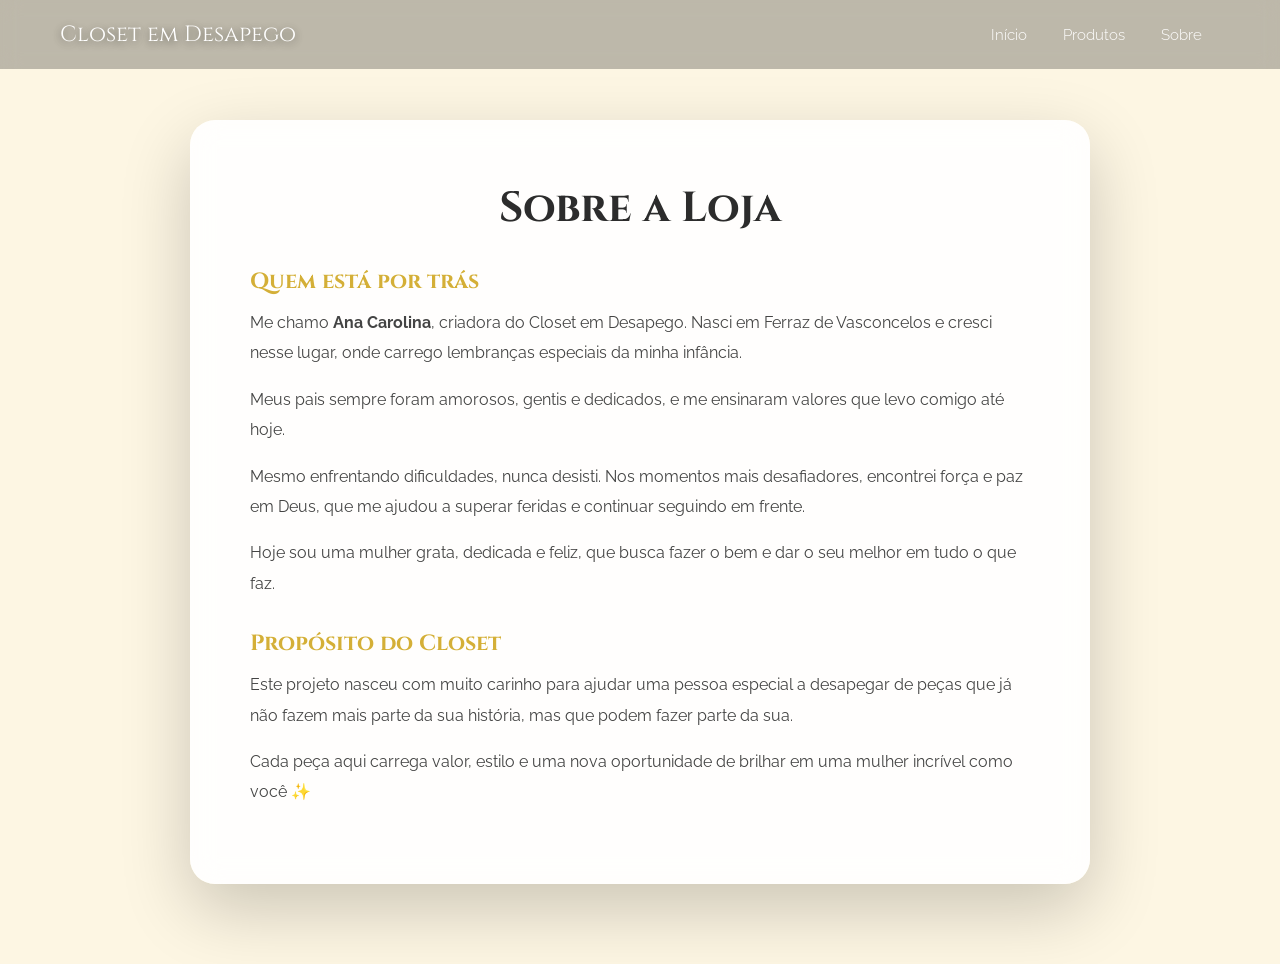
<file: sobre.html>
<!DOCTYPE html>
<html lang="pt-br">
<head>
<meta charset="UTF-8">
<meta name="viewport" content="width=device-width, initial-scale=1.0">

<title>Sobre | Closet em Desapego</title>

<link rel="stylesheet" href="style.css">

<link href="https://fonts.googleapis.com/css2?family=Cinzel:wght@500;700&family=Raleway:wght@300;400;500&display=swap" rel="stylesheet">

</head>

<body class="pagina-sobre">

<header id="header">
    <div class="logo">Closet em Desapego</div>

    <div class="menu-toggle" onclick="toggleMenu()">
    <span></span>
    <span></span>
    <span></span>
    </div>
    <nav class="menu">
        <a href="index.html">Início</a>
        <a href="produtos.html">Produtos</a>
        <a href="sobre.html">Sobre</a>
    </nav>
</header>

<section class="sobre">

    <div class="sobre-bg"></div>

    <div class="sobre-container">

        <div class="sobre-box">

            <h1 class="titulo-principal">Sobre a Loja</h1>

            <h2 class="subtitulo">Quem está por trás</h2>

            <p>
                Me chamo <strong>Ana Carolina</strong>, criadora do Closet em Desapego.
                Nasci em Ferraz de Vasconcelos e cresci nesse lugar, onde carrego
                lembranças especiais da minha infância.
            </p>

            <p>
                Meus pais sempre foram amorosos, gentis e dedicados, e me ensinaram
                valores que levo comigo até hoje.
            </p>

            <p>
                Mesmo enfrentando dificuldades, nunca desisti. Nos momentos mais
                desafiadores, encontrei força e paz em Deus, que me ajudou a superar
                feridas e continuar seguindo em frente.
            </p>

            <p>
                Hoje sou uma mulher grata, dedicada e feliz, que busca fazer o bem
                e dar o seu melhor em tudo o que faz.
            </p>

            <h2 class="subtitulo">Propósito do Closet</h2>

            <p>
                Este projeto nasceu com muito carinho para ajudar uma pessoa especial
                a desapegar de peças que já não fazem mais parte da sua história,
                mas que podem fazer parte da sua.
            </p>

            <p class="destaque">
                Cada peça aqui carrega valor, estilo e uma nova oportunidade
                de brilhar em uma mulher incrível como você ✨
            </p>

        </div>

    </div>

</section>

<script>
window.addEventListener("scroll", function() {
    let header = document.getElementById("header");
    header.classList.toggle("scrolled", window.scrollY > 50);
});



function toggleMenu(){
    document.querySelector(".menu").classList.toggle("active");
    document.querySelector(".menu-toggle").classList.toggle("active");
}

</script>
</script>

</body>
</html>
</file>
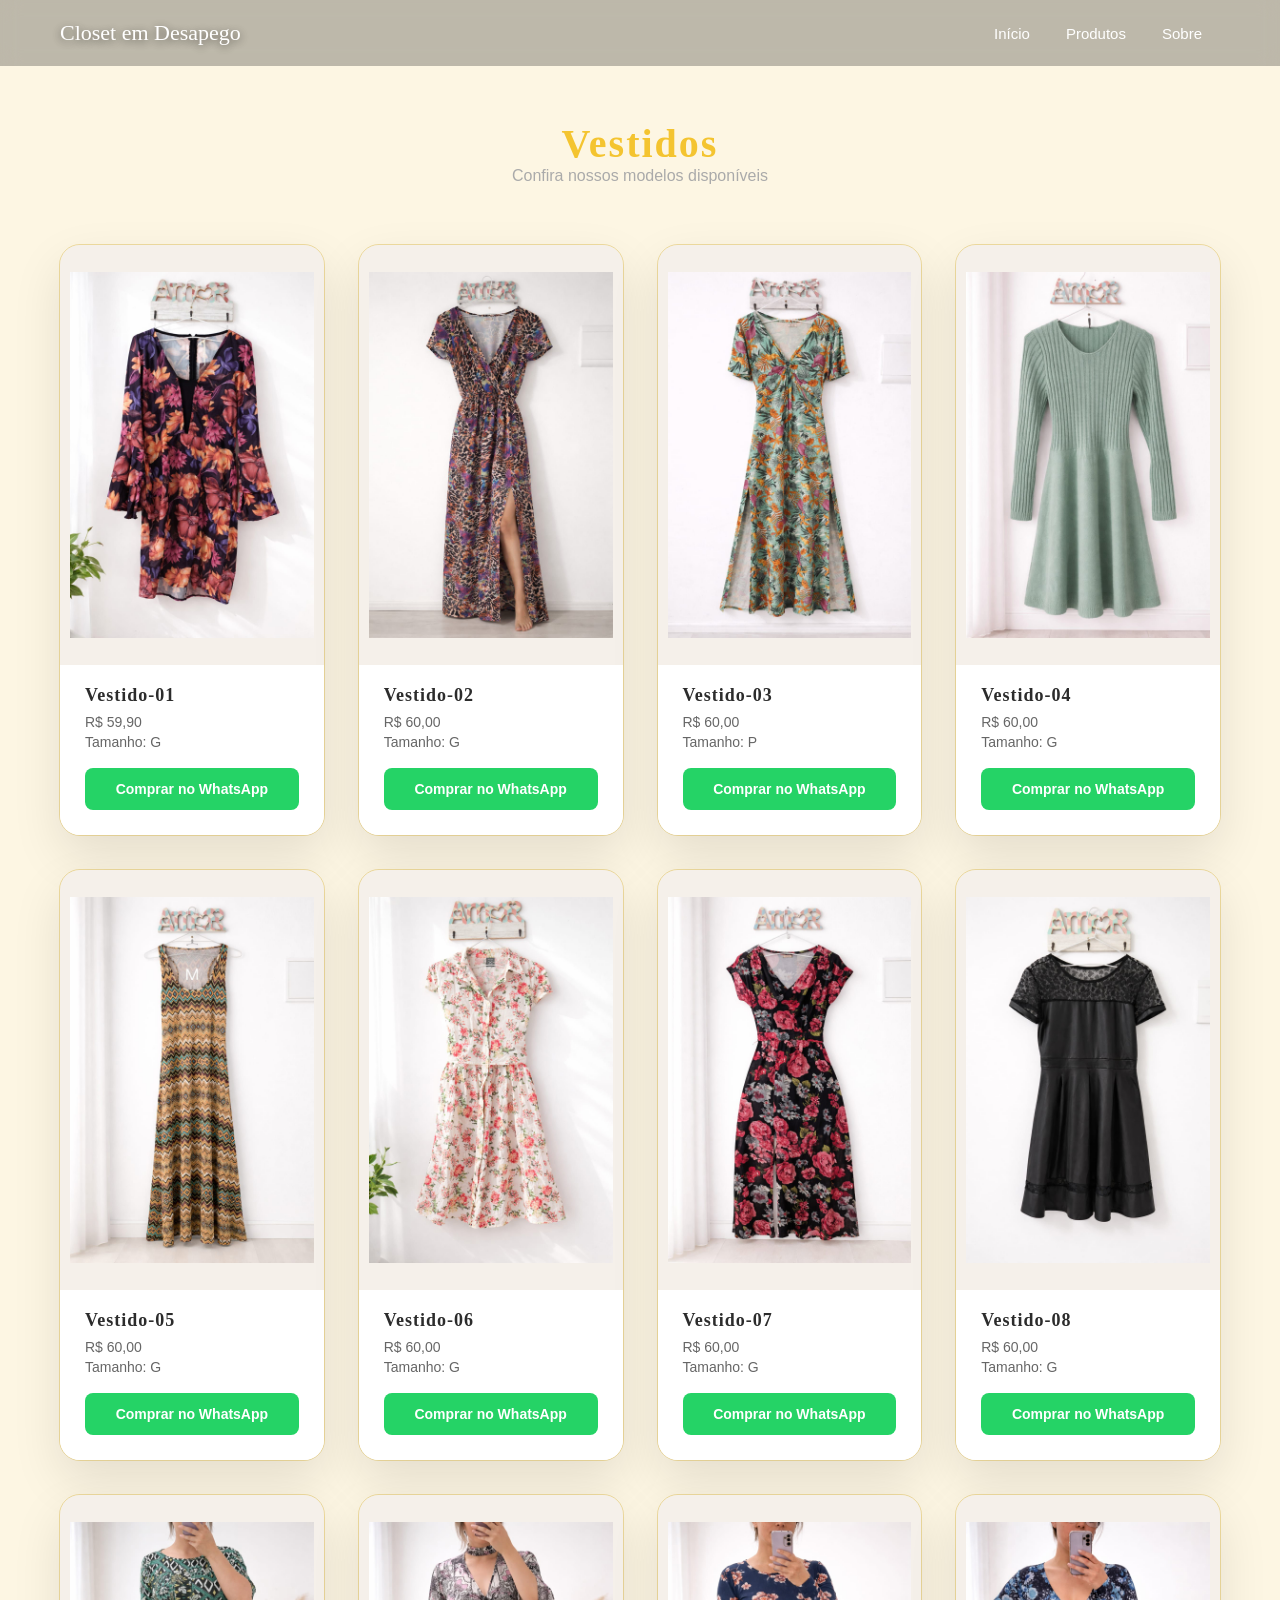
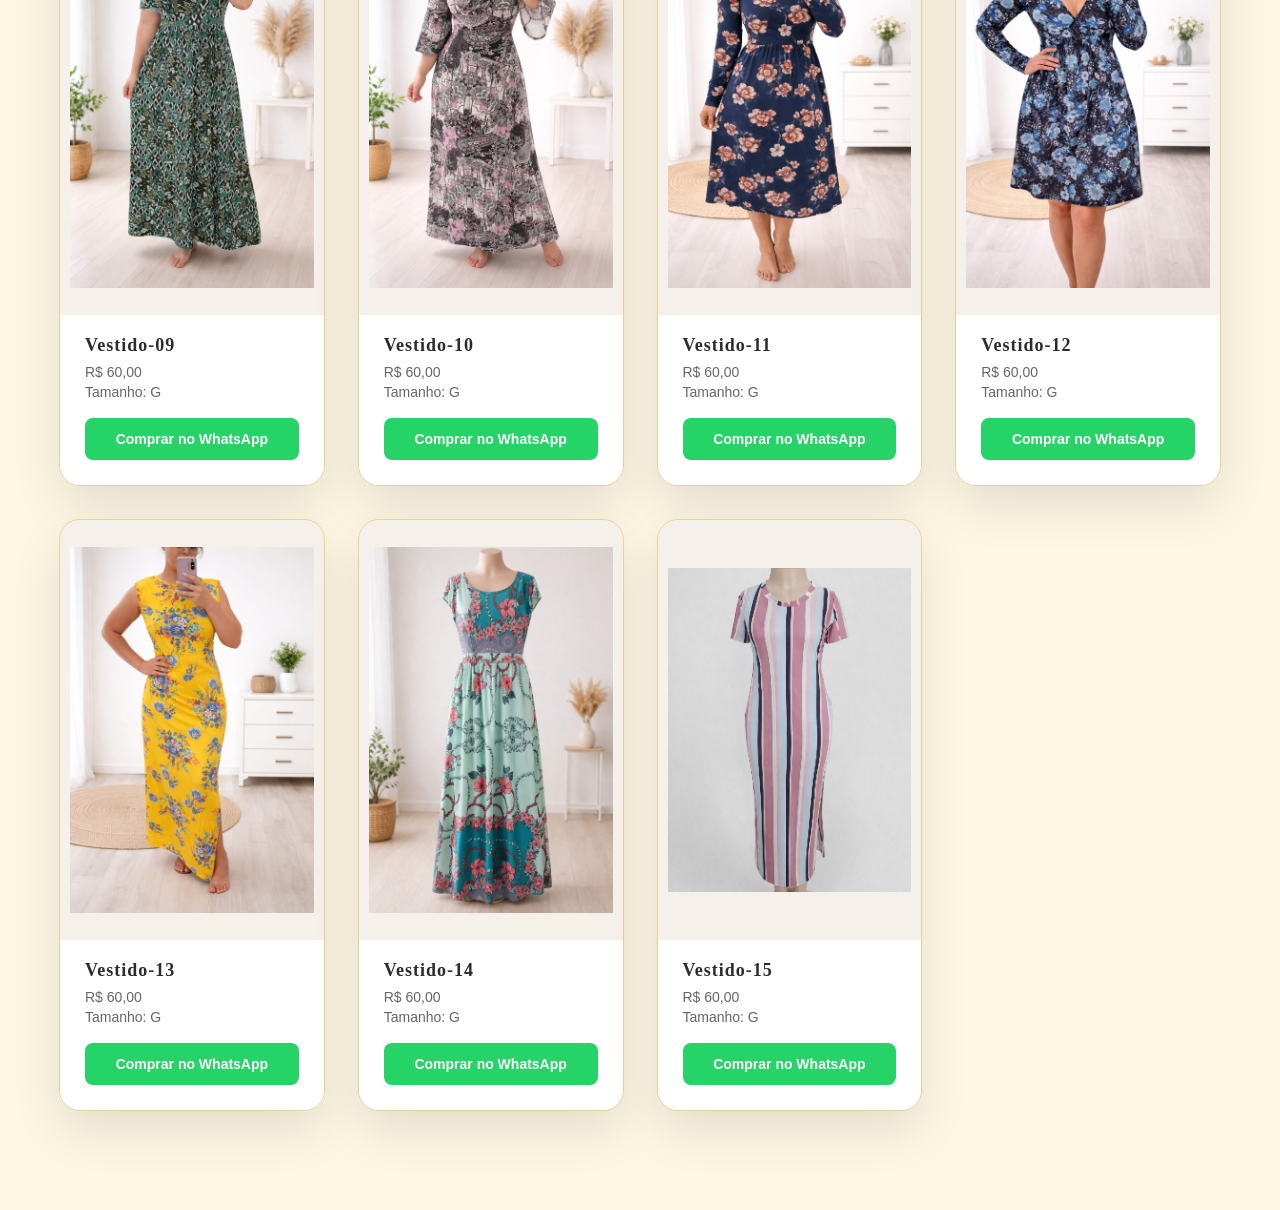
<file: vestidos.html>
<!DOCTYPE html>
<html lang="pt-br">
<head>
<meta charset="UTF-8">
<meta name="viewport" content="width=device-width, initial-scale=1.0">

<title>Vestidos | Closet em Desapego</title>

<link rel="stylesheet" href="style.css">
</head>

<body>

<header id="header">
    <div class="logo">Closet em Desapego</div>

    <div class="menu-toggle" onclick="toggleMenu()">
        <span></span>
        <span></span>
        <span></span>
    </div>
    <nav class="menu">
        <a href="index.html" onclick="fecharMenu()">Início</a>
        <a href="produtos.html" onclick="fecharMenu()">Produtos</a>
        <a href="sobre.html" onclick="fecharMenu()">Sobre</a>
    </nav>
</header>

<section class="topo-produtos">
    <h1>Vestidos</h1>
    <p>Confira nossos modelos disponíveis</p>
</section>

<section class="produtos">
    <div class="grid-produtos">

        <!-- PRODUTO 1 -->
        <div class="card-produto">
            <img src="img/vestido.jpeg">
            <div class="info">
                <h2>Vestido-01</h2>
                <p>R$ 59,90</p>
                <p>Tamanho: G</p>
                <a href="https://wa.me/5511984618783?text=Ol%C3%A1!%20Tenho%20interesse%20no%20Vestido%20Preto%20-%20Tamanho%3A%20G%20-%20Valor%3A%20R%24%2060%2C00"
                   target="_blank" class="btn-whatsapp">
                    Comprar no WhatsApp
                </a>
            </div>
        </div>

        <!-- PRODUTO 2 -->
        <div class="card-produto">
            <img src="img/vestido2.jpeg">
            <div class="info">
                <h2>Vestido-02</h2>
                <p>R$ 60,00</p>
                <p>Tamanho: G</p>
                <a href="https://wa.me/5511984618783?text=Ol%C3%A1!%20Tenho%20interesse%20no%20Vestido%20Preto%20-%20Tamanho%3A%20G%20-%20Valor%3A%20R%24%2060%2C00"
                   target="_blank" class="btn-whatsapp">
                    Comprar no WhatsApp
                </a>
            </div>
        </div>

        <!-- PRODUTO 3 -->
        <div class="card-produto">
            <img src="img/vestido3.jpeg">
            <div class="info">
                <h2>Vestido-03</h2>
                <p>R$ 60,00</p>
                <p>Tamanho: P</p>
                <a href="https://wa.me/5511984618783?text=Ol%C3%A1!%20Tenho%20interesse%20no%20Vestido%20Azul%20-%20Tamanho%3A%20P%20-%20Valor%3A%20R%24%2060%2C00"
                   target="_blank" class="btn-whatsapp">
                    Comprar no WhatsApp
                </a>
            </div>
        </div>

        <!-- PRODUTO 4 -->
        <div class="card-produto">
            <img src="img/vestido4.jpeg">
            <div class="info">
                <h2>Vestido-04</h2>
                <p>R$ 60,00</p>
                <p>Tamanho: G</p>
                <a href="https://wa.me/5511984618783?text=Ol%C3%A1!%20Tenho%20interesse%20no%20Vestido%20Amarelo%20-%20Tamanho%3A%20G%20-%20Valor%3A%20R%24%2060%2C00"
                   target="_blank" class="btn-whatsapp">
                    Comprar no WhatsApp
                </a>
            </div>
        </div>

        <!-- PRODUTO 5-->
        <div class="card-produto">
            <img src="img/vestido5.jpeg">
            <div class="info">
                <h2>Vestido-05</h2>
                <p>R$ 60,00</p>
                <p>Tamanho: G</p>
                <a href="https://wa.me/5511984618783?text=Ol%C3%A1!%20Tenho%20interesse%20no%20Vestido%20Amarelo%20-%20Tamanho%3A%20G%20-%20Valor%3A%20R%24%2060%2C00"
                   target="_blank" class="btn-whatsapp">
                    Comprar no WhatsApp
                </a>
            </div>
        </div>

        <!-- PRODUTO 6 -->
        <div class="card-produto">
            <img src="img/vestido6.jpeg">
            <div class="info">
                <h2>Vestido-06</h2>
                <p>R$ 60,00</p>
                <p>Tamanho: G</p>
                <a href="https://wa.me/5511984618783?text=Ol%C3%A1!%20Tenho%20interesse%20no%20Vestido%20Amarelo%20-%20Tamanho%3A%20G%20-%20Valor%3A%20R%24%2060%2C00"
                   target="_blank" class="btn-whatsapp">
                    Comprar no WhatsApp
                </a>
            </div>
        </div>

        <!-- PRODUTO 7 -->
        <div class="card-produto">
            <img src="img/vestido7.jpeg">
            <div class="info">
                <h2>Vestido-07</h2>
                <p>R$ 60,00</p>
                <p>Tamanho: G</p>
                <a href="https://wa.me/5511984618783?text=Ol%C3%A1!%20Tenho%20interesse%20no%20Vestido%20Amarelo%20-%20Tamanho%3A%20G%20-%20Valor%3A%20R%24%2060%2C00"
                   target="_blank" class="btn-whatsapp">
                    Comprar no WhatsApp
                </a>
            </div>
        </div>

        <!-- PRODUTO 8 -->
        <div class="card-produto">
            <img src="img/vestido8.jpeg">
            <div class="info">
                <h2>Vestido-08</h2>
                <p>R$ 60,00</p>
                <p>Tamanho: G</p>
                <a href="https://wa.me/5511984618783?text=Ol%C3%A1!%20Tenho%20interesse%20no%20Vestido%20Amarelo%20-%20Tamanho%3A%20G%20-%20Valor%3A%20R%24%2060%2C00"
                   target="_blank" class="btn-whatsapp">
                    Comprar no WhatsApp
                </a>
            </div>
        </div>

        <!-- PRODUTO 9 -->
        <div class="card-produto">
            <img src="img/vestido9.jpeg">
            <div class="info">
                <h2>Vestido-09</h2>
                <p>R$ 60,00</p>
                <p>Tamanho: G</p>
                <a href="https://wa.me/5511984618783?text=Ol%C3%A1!%20Tenho%20interesse%20no%20Vestido%20Amarelo%20-%20Tamanho%3A%20G%20-%20Valor%3A%20R%24%2060%2C00"
                   target="_blank" class="btn-whatsapp">
                    Comprar no WhatsApp
                </a>
            </div>
        </div>

        <!-- PRODUTO 10 -->
        <div class="card-produto">
            <img src="img/vestido10.jpeg">
            <div class="info">
                <h2>Vestido-10</h2>
                <p>R$ 60,00</p>
                <p>Tamanho: G</p>
                <a href="https://wa.me/5511984618783?text=Ol%C3%A1!%20Tenho%20interesse%20no%20Vestido%20Amarelo%20-%20Tamanho%3A%20G%20-%20Valor%3A%20R%24%2060%2C00"
                   target="_blank" class="btn-whatsapp">
                    Comprar no WhatsApp
                </a>
            </div>
        </div>

        <!-- PRODUTO 11 -->
        <div class="card-produto">
            <img src="img/vestido11.jpeg">
            <div class="info">
                <h2>Vestido-11</h2>
                <p>R$ 60,00</p>
                <p>Tamanho: G</p>
                <a href="https://wa.me/5511984618783?text=Ol%C3%A1!%20Tenho%20interesse%20no%20Vestido%20Amarelo%20-%20Tamanho%3A%20G%20-%20Valor%3A%20R%24%2060%2C00"
                   target="_blank" class="btn-whatsapp">
                    Comprar no WhatsApp
                </a>
            </div>
        </div>

        <!-- PRODUTO 12 -->
        <div class="card-produto">
            <img src="img/vestido12.jpeg">
            <div class="info">
                <h2>Vestido-12</h2>
                <p>R$ 60,00</p>
                <p>Tamanho: G</p>
                <a href="https://wa.me/5511984618783?text=Ol%C3%A1!%20Tenho%20interesse%20no%20Vestido%20Amarelo%20-%20Tamanho%3A%20G%20-%20Valor%3A%20R%24%2060%2C00"
                   target="_blank" class="btn-whatsapp">
                    Comprar no WhatsApp
                </a>
            </div>
        </div>

         <!-- PRODUTO 13 -->
        <div class="card-produto">
            <img src="img/vestido13.jpeg">
            <div class="info">
                <h2>Vestido-13</h2>
                <p>R$ 60,00</p>
                <p>Tamanho: G</p>
                <a href="https://wa.me/5511984618783?text=Ol%C3%A1!%20Tenho%20interesse%20no%20Vestido%20Amarelo%20-%20Tamanho%3A%20G%20-%20Valor%3A%20R%24%2060%2C00"
                   target="_blank" class="btn-whatsapp">
                    Comprar no WhatsApp
                </a>
            </div>
        </div>

         <!-- PRODUTO 14 -->
        <div class="card-produto">
            <img src="img/vestido14.jpeg">
            <div class="info">
                <h2>Vestido-14</h2>
                <p>R$ 60,00</p>
                <p>Tamanho: G</p>
                <a href="https://wa.me/5511984618783?text=Ol%C3%A1!%20Tenho%20interesse%20no%20Vestido%20Amarelo%20-%20Tamanho%3A%20G%20-%20Valor%3A%20R%24%2060%2C00"
                   target="_blank" class="btn-whatsapp">
                    Comprar no WhatsApp
                </a>
            </div>
        </div>

         <!-- PRODUTO 15 -->
        <div class="card-produto">
            <img src="img/vestido15.jpeg">
            <div class="info">
                <h2>Vestido-15</h2>
                <p>R$ 60,00</p>
                <p>Tamanho: G</p>
                <a href="https://wa.me/5511984618783?text=Ol%C3%A1!%20Tenho%20interesse%20no%20Vestido%20Amarelo%20-%20Tamanho%3A%20G%20-%20Valor%3A%20R%24%2060%2C00"
                   target="_blank" class="btn-whatsapp">
                    Comprar no WhatsApp
                </a>
            </div>
        </div>









    </div>
</section>

<!-- SCRIPT HEADER -->
<script>
window.addEventListener("scroll", function() {
    let header = document.getElementById("header");
    header.classList.toggle("scrolled", window.scrollY > 50);
});
</script>

<!-- SCRIPT MENU -->
<script>
function toggleMenu() {
    document.querySelector(".menu").classList.toggle("active");
    document.querySelector(".menu-toggle").classList.toggle("active");
}

function fecharMenu() {
    document.querySelector(".menu").classList.remove("active");
    document.querySelector(".menu-toggle").classList.remove("active");
}
</script>

</body>
</html>
</file>
<file: style.css>
/* RESET */
* {
    margin: 0;
    padding: 0;
    box-sizing: border-box;
}

body {
    font-family: 'Raleway', sans-serif;
    overflow-x: hidden;
    background-color: #FDF6E3;
}

/* ========================= */
/* HEADER                    */
/* ========================= */

header {
    position: fixed;
    width: 100%;
    top: 0;
    left: 0;
    padding: 20px 60px;
    display: flex;
    justify-content: space-between;
    align-items: center;
    background: rgba(0,0,0,0.25);
    backdrop-filter: blur(10px);
    z-index: 1000;
    transition: all 0.4s ease;
}

header.scrolled {
    background: linear-gradient(180deg, rgba(0,0,0,0.6), rgba(0,0,0,0.2));
}

.logo {
    font-family: 'Cinzel', serif;
    font-size: 22px;
    color: #fff;
    text-shadow: 0 2px 10px rgba(0,0,0,0.6);
}

header.scrolled .logo {
    color: #222;
    text-shadow: none;
}

/* ========================= */
/* MENU DESKTOP              */
/* ========================= */

.menu {
    display: flex;
    flex-direction: row;
    gap: 0;
}

.menu a {
    margin: 0 18px;
    text-decoration: none;
    color: #fff;
    position: relative;
    font-weight: 300;
    transition: 0.3s;
    font-size: 15px;
}

header.scrolled .menu a {
    color: #333;
}

.menu a::after {
    content: "";
    width: 0%;
    height: 2px;
    background: linear-gradient(90deg, #F4C430, #D4AF37);
    position: absolute;
    bottom: -6px;
    left: 0;
    transition: 0.4s;
}

.menu a:hover::after {
    width: 100%;
}

/* ========================= */
/* BOTÃO ☰ - SÓ MOBILE       */
/* ========================= */

.menu-toggle {
    display: none;
    width: 30px;
    height: 22px;
    cursor: pointer;
    flex-direction: column;
    justify-content: space-between;
    z-index: 1001;
}

.menu-toggle span {
    display: block;
    height: 3px;
    width: 100%;
    background: white;
    border-radius: 3px;
    transition: 0.4s ease;
}

.menu-toggle.active span:nth-child(1) {
    transform: rotate(45deg) translate(5px, 5px);
}

.menu-toggle.active span:nth-child(2) {
    opacity: 0;
}

.menu-toggle.active span:nth-child(3) {
    transform: rotate(-45deg) translate(7px, -6px);
}

/* ========================= */
/* HERO                      */
/* ========================= */

.hero {
    height: 100vh;
    position: relative;
    overflow: hidden;
}

.hero-fallback {
    position: absolute;
    width: 100%;
    height: 100%;
    object-fit: cover;
    z-index: -3;
}

.video-bg {
    position: absolute;
    top: 50%;
    left: 50%;
    width: 120%;
    height: 120%;
    object-fit: cover;
    transform: translate(-50%, -50%);
    z-index: -2;
}

.hero::before {
    content: "";
    position: absolute;
    width: 100%;
    height: 100%;
    background: linear-gradient(
        to top,
        rgba(0,0,0,0.75),
        rgba(0,0,0,0.4),
        rgba(255,180,0,0.25)
    );
    z-index: -1;
}

.hero::after {
    content: "";
    position: absolute;
    top: 10%;
    left: 50%;
    width: 400px;
    height: 400px;
    background: radial-gradient(circle, rgba(255,200,0,0.4), transparent);
    transform: translateX(-50%);
    z-index: -1;
}

.hero-content {
    height: 100%;
    display: flex;
    flex-direction: column;
    justify-content: center;
    align-items: center;
    color: #fff;
    text-align: center;
    padding: 20px;
    animation: fadeUp 1.5s ease;
}

.hero h1 {
    font-family: 'Cinzel', serif;
    font-size: 55px;
    margin-bottom: 20px;
    letter-spacing: 2px;
    text-transform: uppercase;
    text-shadow: 0 4px 20px rgba(0,0,0,0.6);
}

.hero p {
    font-size: 18px;
    margin-bottom: 35px;
    text-shadow: 0 2px 10px rgba(0,0,0,0.5);
}

.btn {
    padding: 16px 50px;
    background: linear-gradient(45deg, #F4C430, #D4AF37);
    color: #fff;
    text-decoration: none;
    border-radius: 50px;
    font-weight: 500;
    letter-spacing: 1px;
    transition: 0.4s;
    animation: pulse 2.5s infinite;
}

.btn:hover {
    transform: scale(1.1);
    box-shadow: 0 0 30px rgba(212,175,55,0.9);
}

@keyframes fadeUp {
    from { opacity: 0; transform: translateY(60px); }
    to   { opacity: 1; transform: translateY(0); }
}

@keyframes pulse {
    0%   { box-shadow: 0 0 0 0 rgba(212,175,55,0.6); }
    70%  { box-shadow: 0 0 0 18px rgba(212,175,55,0); }
    100% { box-shadow: 0 0 0 0 rgba(212,175,55,0); }
}

/* ========================= */
/* SOBRE                     */
/* ========================= */

.pagina-sobre .sobre {
    position: relative;
    min-height: 100vh;
    display: flex;
    align-items: center;
    justify-content: center;
    padding: 120px 20px 80px;
    overflow: hidden;
}

.pagina-sobre .sobre-bg {
    position: absolute;
    width: 100%;
    height: 100%;
    background: url('https://images.unsplash.com/photo-1470509037663-253afd7f0f51?q=80&w=1974') center/cover no-repeat;
    filter: blur(10px) brightness(0.6);
    transform: scale(1.1);
    z-index: -1;
}

.pagina-sobre .sobre-container {
    max-width: 900px;
    width: 100%;
    z-index: 2;
}

.pagina-sobre .sobre-box {
    background: rgba(255, 255, 255, 0.9);
    backdrop-filter: blur(15px);
    padding: 60px;
    border-radius: 25px;
    box-shadow: 0 25px 70px rgba(0,0,0,0.2);
    animation: fadeUp 1.2s ease;
}

.pagina-sobre .titulo-principal {
    font-family: 'Cinzel', serif;
    font-size: 42px;
    text-align: center;
    margin-bottom: 25px;
    color: #2c2c2c;
}

.pagina-sobre .subtitulo {
    font-family: 'Cinzel', serif;
    font-size: 22px;
    margin-top: 30px;
    margin-bottom: 12px;
    color: #D4AF37;
}

.pagina-sobre .sobre-box p {
    font-size: 16px;
    line-height: 1.9;
    margin-bottom: 16px;
    color: #444;
}

/* ========================= */
/* PRODUTOS                  */
/* ========================= */

.topo-produtos {
    padding-top: 120px;
    text-align: center;
}

.topo-produtos h1 {
    font-family: 'Cinzel', serif;
    font-size: 40px;
    color: #F4C430;
    letter-spacing: 2px;
}

.topo-produtos p {
    color: #aaa;
}

.produtos {
    padding: 60px 60px 100px;
    background: #FDF6E3;
}

.grid-produtos {
    display: grid;
    grid-template-columns: repeat(auto-fit, minmax(260px, 1fr));
    gap: 35px;
}

/* ========================= */
/* CARD PRODUTO              */
/* ========================= */

.card-produto {
    position: relative;
    border-radius: 20px;
    text-decoration: none;
    background: #fff;
    box-shadow: 0 20px 50px rgba(0,0,0,0.1);
    transition: 0.4s ease;
    display: flex;
    flex-direction: column;

    /* BORDA DOURADA VIA OUTLINE — sem usar ::after */
    outline: 1px solid rgba(212, 175, 55, 0.4);
}

.card-produto:hover {
    transform: translateY(-8px);
    box-shadow: 0 25px 60px rgba(0,0,0,0.15);
    outline: 1.5px solid rgba(212, 175, 55, 0.8);
}

/* IMAGEM - ROUPA INTEIRA */
.card-produto img {
    width: 100%;
    height: 420px;
    object-fit: contain;
    background-color: #f5f0ea;
    padding: 10px;
    border-radius: 20px 20px 0 0;
    transition: 0.5s ease;
    display: block;
}

.card-produto:hover img {
    transform: scale(1.03);
}

/* INFO - SEMPRE VISÍVEL E CLICÁVEL */
.card-produto .info {
    padding: 20px 25px 25px;
    background: #fff;
    border-radius: 0 0 20px 20px;
    display: flex;
    flex-direction: column;
    gap: 4px;
    position: relative;
    z-index: 5;
}

.card-produto h2 {
    color: #2c2c2c;
    font-family: 'Cinzel', serif;
    font-size: 18px;
    letter-spacing: 1px;
    margin-bottom: 4px;
}

.info p {
    color: #666;
    font-size: 14px;
}

/* BOTÃO WHATSAPP */
.btn-whatsapp {
    display: block;
    margin-top: 14px;
    padding: 13px 18px;
    background: #25D366;
    color: white;
    text-decoration: none;
    border-radius: 8px;
    font-weight: 600;
    font-size: 14px;
    text-align: center;
    transition: 0.3s;
    position: relative;
    z-index: 10;
    cursor: pointer;
}

.btn-whatsapp:hover {
    background: #1ebe5d;
    transform: scale(1.02);
}

/* ========================= */
/* MOBILE (max 768px)        */
/* ========================= */

@media (max-width: 768px) {

    header {
        padding: 15px 20px;
        justify-content: center;
        overflow: visible;
    }

    .menu-toggle {
        display: flex;
        position: absolute;
        left: 15px;
        top: 50%;
        transform: translateY(-50%);
    }

    .hero h1 { font-size: 32px; }
    .hero p  { font-size: 15px; }

    /* DROPDOWN MOBILE */
    .menu {
        position: absolute;
        top: 100%;
        left: 50%;
        transform: translateX(-50%) translateY(-10px);
        width: 90%;
        flex-direction: column;
        align-items: center;
        padding: 10px 0;
        background: rgba(20, 20, 20, 0.97);
        backdrop-filter: blur(20px);
        border-radius: 0 0 20px 20px;
        border-top: 3px solid #D4AF37;
        border-left: 1px solid rgba(212,175,55,0.2);
        border-right: 1px solid rgba(212,175,55,0.2);
        border-bottom: 1px solid rgba(212,175,55,0.2);
        box-shadow: 0 20px 50px rgba(0,0,0,0.5);
        opacity: 0;
        pointer-events: none;
        transition: all 0.35s ease;
        z-index: 998;
    }

    .menu.active {
        opacity: 1;
        pointer-events: all;
        transform: translateX(-50%) translateY(0);
    }

    .menu a {
        color: #fff;
        font-size: 17px;
        margin: 0;
        font-weight: 400;
        letter-spacing: 3px;
        text-transform: uppercase;
        text-decoration: none;
        transition: 0.3s;
        width: 100%;
        text-align: center;
        padding: 16px 0;
        border-bottom: 1px solid rgba(255,255,255,0.08);
    }

    .menu a::after {
        display: none;
    }

    .menu a:last-child {
        border-bottom: none;
    }

    .menu a:hover {
        color: #F4C430;
    }

    /* PRODUTOS MOBILE */
    .produtos {
        padding: 30px 15px 60px;
    }

    .grid-produtos {
        grid-template-columns: 1fr 1fr;
        gap: 15px;
    }

    .card-produto img {
        height: 220px;
    }

    .card-produto h2 {
        font-size: 14px;
    }

    .card-produto .info {
        padding: 12px 12px 16px;
    }

    .btn-whatsapp {
        font-size: 12px;
        padding: 10px 8px;
    }

    .topo-produtos h1 {
        font-size: 28px;
    }

    .topo-produtos p {
        font-size: 14px;
    }
}
</file>
